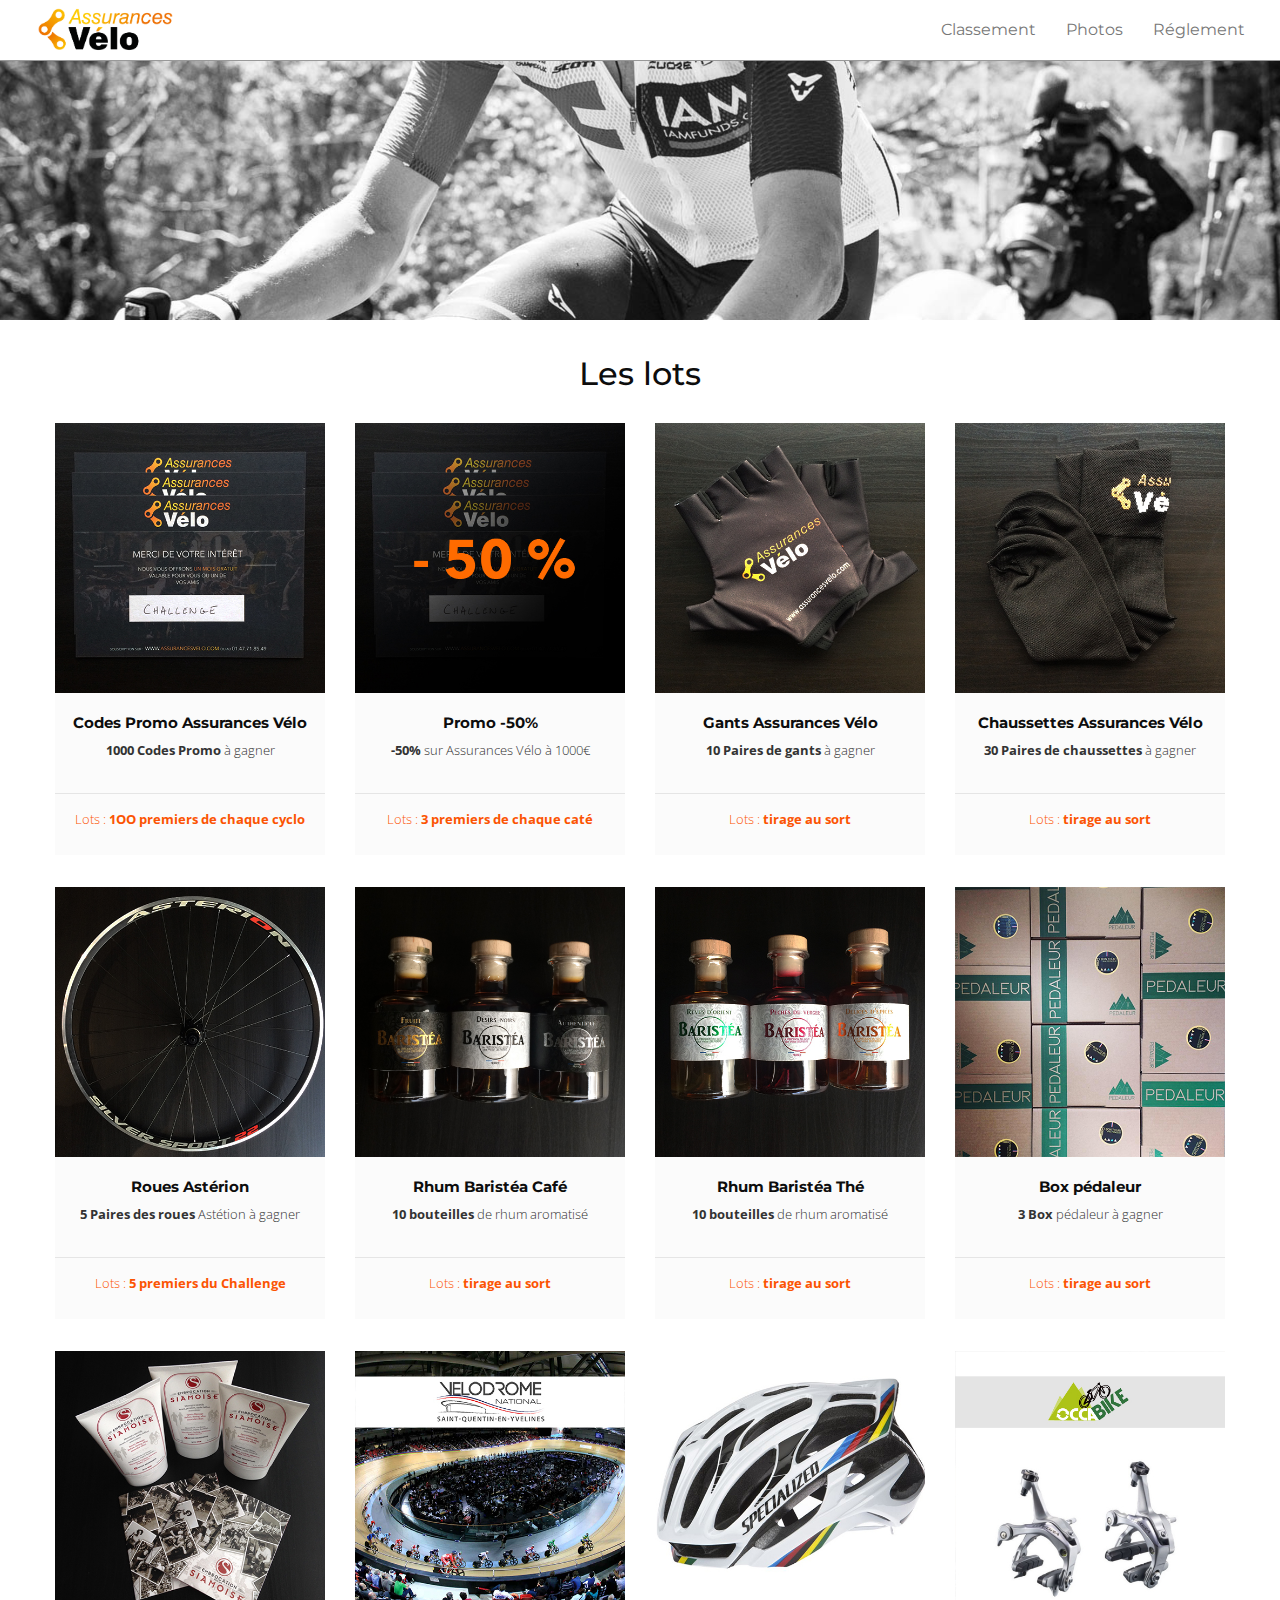
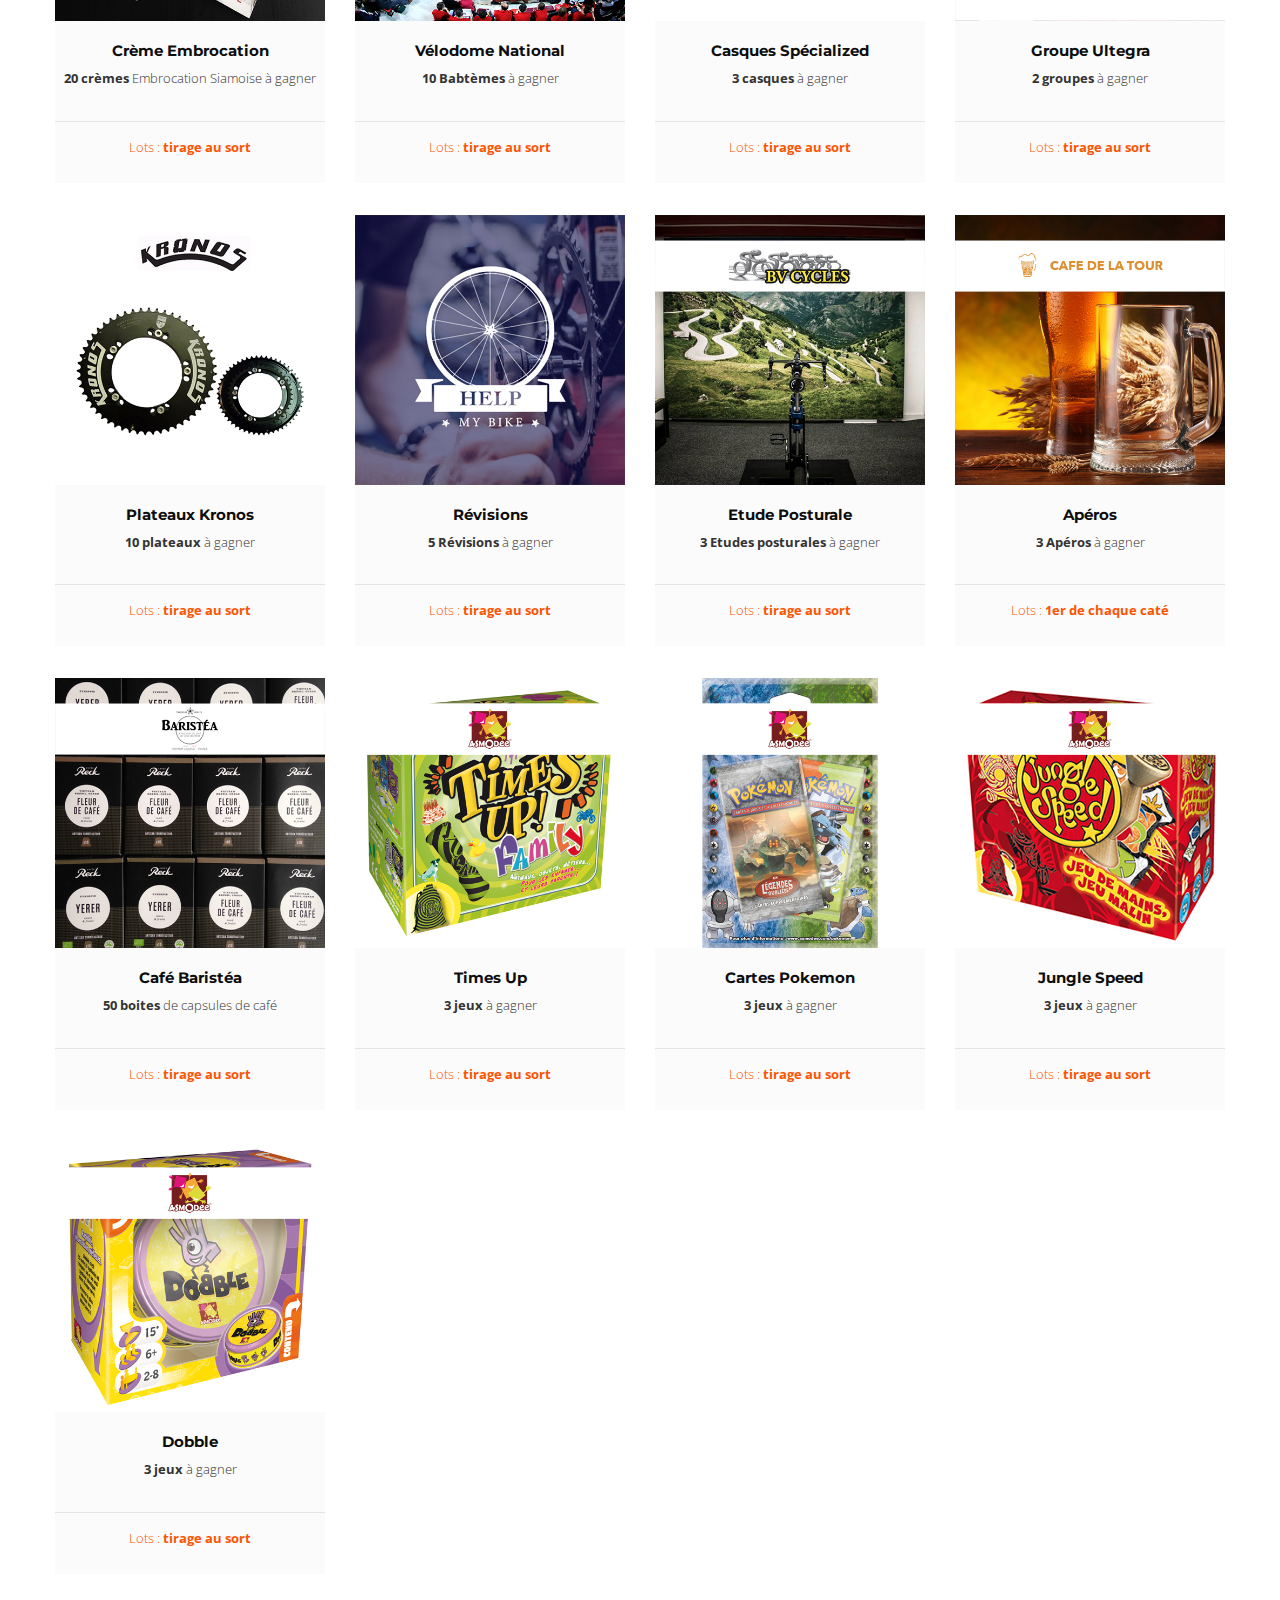
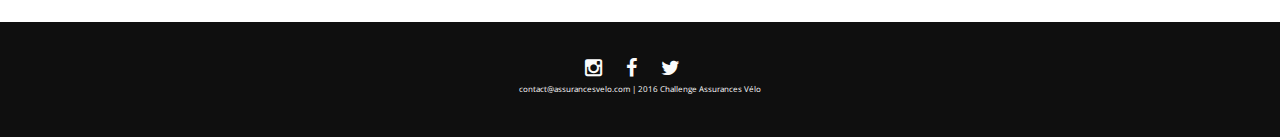
<file: lots.html>
<!doctype html>
<html>
<head>
  <meta charset="utf-8">

  <!-- Always force latest IE rendering engine or request Chrome Frame -->
  <meta content="IE=edge,chrome=1" http-equiv="X-UA-Compatible">

  <!-- Use title if it's in the page YAML frontmatter -->
  <title>The Middleman</title>
  <meta name="viewport" content="width=device-width, initial-scale=1">
  <meta charset="utf-8">
  <meta http-equiv="X-UA-Compatible" content="IE=edge,chrome=1">
  <link href="stylesheets/all.css" rel="stylesheet" />
  <script src="javascripts/all.js"></script>
</head>

<body class="lots">


  <div id="fb-root"></div>
  <script>(function(d, s, id) {
    var js, fjs = d.getElementsByTagName(s)[0];
    if (d.getElementById(id)) return;
    js = d.createElement(s); js.id = id;
    js.src = "//connect.facebook.net/fr_FR/sdk.js#xfbml=1&version=v2.8";
    fjs.parentNode.insertBefore(js, fjs);
  }(document, 'script', 'facebook-jssdk'));</script>


  <div id="fb-root"></div>

  <nav class="navbar navbar-default navbar-fixed-top navbar-wagon" role="navigation">
    <div class="container-fluid">
      <!-- Brand and toggle get grouped for better mobile display -->
      <div class="navbar-header">
        <button type="button" class="navbar-toggle collapsed" data-toggle="collapse" data-target="#bs-example-navbar-collapse-1">
          <span class="sr-only">Toggle navigation</span>
          <span class="icon-bar"></span>
          <span class="icon-bar"></span>
          <span class="icon-bar"></span>
        </button>
<a class="navbar-brand" href="./">        <img src="images/logo_noir.png" />
</a>      </div>

      <!-- Collect the nav links, forms, and other content for toggling -->
      <div class="collapse navbar-collapse" id="bs-example-navbar-collapse-1">

        <ul class="nav navbar-nav navbar-right">

          <li>
<a href="#">            Classement
</a>          </li>
          <li>
<a href="photos.html">            Photos
</a>          </li>
          <li>
<a href="reglement.html">           Réglement
</a>         </li>



       </ul>

     </div><!-- /.navbar-collapse -->
   </div><!-- /.container-fluid -->
 </nav>


 <div class="background_head" style="background-image:url('images/background-lots.jpg');"></div>

<div class="container" id="lot-partenaire">
<h2>Les lots</h2>
<br>
  <div class="row">
    <div class="col-xs-12 col-sm-6 col-md-3 text-center">
  <div class="lot">
    <div class="row">
      <div class="col-xs-3 col-sm-12">
        <img class="img-responsive" src="images/code_promo.jpg" />
      </div>
      <div class="col-xs-9 col-sm-12">
        <h2>
        <strong>Codes Promo Assurances Vélo</strong>
        </h2>
        <p><strong>1000 Codes Promo</strong> à gagner</p>
        <br>
        <div id="ranking">
        <p>Lots : <strong>1OO premiers de chaque cyclo</strong></p>
        </div>
      </div>
    </div>
  </div>
</div>

    <div class="col-xs-12 col-sm-6 col-md-3 text-center">
  <div class="lot">
    <div class="row">
      <div class="col-xs-3 col-sm-12">
        <img class="img-responsive" src="images/code_promo_50.jpg" />
      </div>
      <div class="col-xs-9 col-sm-12">
        <h2>
        <strong>Promo -50%</strong>
        </h2>
        <p><strong>-50%</strong> sur Assurances Vélo à 1000€</p>
        <br>
        <div id="ranking">
        <p>Lots : <strong>3 premiers de chaque caté</strong></p>
        </div>
      </div>
    </div>
  </div>
</div>

    <div class="col-xs-12 col-sm-6 col-md-3 text-center">
  <div class="lot">
    <div class="row">
      <div class="col-xs-3 col-sm-12">
        <img class="img-responsive" src="images/gants.jpg" />
      </div>
      <div class="col-xs-9 col-sm-12">
        <h2>
        <strong>Gants Assurances Vélo</strong>
        </h2>
        <p><strong>10 Paires de gants</strong> à gagner</p>
        <br>
        <div id="ranking">
        <p>Lots : <strong>tirage au sort</strong></p>
        </div>
      </div>
    </div>
  </div>
</div>

    <div class="col-xs-12 col-sm-6 col-md-3 text-center">
  <div class="lot">
    <div class="row">
      <div class="col-xs-3 col-sm-12">
        <img class="img-responsive" src="images/chaussettes.jpg" />
      </div>
      <div class="col-xs-9 col-sm-12">
        <h2>
        <strong>Chaussettes Assurances Vélo</strong>
        </h2>
        <p><strong>30 Paires de chaussettes</strong> à gagner</p>
        <br>
        <div id="ranking">
        <p>Lots : <strong>tirage au sort</strong></p>
        </div>
      </div>
    </div>
  </div>
</div>

    <div class="col-xs-12 col-sm-6 col-md-3 text-center">
  <div class="lot">
    <div class="row">
      <div class="col-xs-3 col-sm-12">
        <img class="img-responsive" src="images/roue_asterion.jpg" />
      </div>
      <div class="col-xs-9 col-sm-12">
        <h2>
        <strong>Roues Astérion</strong>
        </h2>
        <p><strong>5 Paires des roues</strong> Astétion à gagner</p>
        <br>
        <div id="ranking">
        <p>Lots : <strong>5 premiers du Challenge</strong></p>
        </div>
      </div>
    </div>
  </div>
</div>

    <div class="col-xs-12 col-sm-6 col-md-3 text-center">
  <div class="lot">
    <div class="row">
      <div class="col-xs-3 col-sm-12">
        <img class="img-responsive" src="images/baristea_cafe.jpg" />
      </div>
      <div class="col-xs-9 col-sm-12">
        <h2>
        <strong>Rhum Baristéa Café</strong>
        </h2>
        <p><strong>10 bouteilles</strong> de rhum aromatisé</p>
        <br>
        <div id="ranking">
        <p>Lots : <strong>tirage au sort</strong></p>
        </div>
      </div>
    </div>
  </div>
</div>

    <div class="col-xs-12 col-sm-6 col-md-3 text-center">
  <div class="lot">
    <div class="row">
      <div class="col-xs-3 col-sm-12">
        <img class="img-responsive" src="images/baristea_the.jpg" />
      </div>
      <div class="col-xs-9 col-sm-12">
        <h2>
        <strong>Rhum Baristéa Thé</strong>
        </h2>
        <p><strong>10 bouteilles</strong> de rhum aromatisé</p>
        <br>
        <div id="ranking">
        <p>Lots : <strong>tirage au sort</strong></p>
        </div>
      </div>
    </div>
  </div>
</div>

    <div class="col-xs-12 col-sm-6 col-md-3 text-center">
  <div class="lot">
    <div class="row">
      <div class="col-xs-3 col-sm-12">
        <img class="img-responsive" src="images/lot-pedaleur.jpg" />
      </div>
      <div class="col-xs-9 col-sm-12">
        <h2>
        <strong>Box pédaleur</strong>
        </h2>
        <p><strong>3 Box</strong> pédaleur à gagner</p>
        <br>
        <div id="ranking">
        <p>Lots : <strong>tirage au sort</strong></p>
        </div>
      </div>
    </div>
  </div>
</div>

    <div class="col-xs-12 col-sm-6 col-md-3 text-center">
  <div class="lot">
    <div class="row">
      <div class="col-xs-3 col-sm-12">
        <img class="img-responsive" src="images/lot-embrocation.jpg" />
      </div>
      <div class="col-xs-9 col-sm-12">
        <h2>
        <strong>Crème Embrocation</strong>
        </h2>
        <p><strong>20 crèmes</strong> Embrocation Siamoise à gagner</p>
        <br>
        <div id="ranking">
        <p>Lots : <strong>tirage au sort</strong></p>
        </div>
      </div>
    </div>
  </div>
</div>

    <div class="col-xs-12 col-sm-6 col-md-3 text-center">
  <div class="lot">
    <div class="row">
      <div class="col-xs-3 col-sm-12">
        <img class="img-responsive" src="images/lot-velodrome.jpg" />
      </div>
      <div class="col-xs-9 col-sm-12">
        <h2>
        <strong>Vélodome National</strong>
        </h2>
        <p><strong>10 Babtèmes</strong> à gagner</p>
        <br>
        <div id="ranking">
        <p>Lots : <strong>tirage au sort</strong></p>
        </div>
      </div>
    </div>
  </div>
</div>

    <div class="col-xs-12 col-sm-6 col-md-3 text-center">
  <div class="lot">
    <div class="row">
      <div class="col-xs-3 col-sm-12">
        <img class="img-responsive" src="images/lot-greves.jpg" />
      </div>
      <div class="col-xs-9 col-sm-12">
        <h2>
        <strong>Casques Spécialized</strong>
        </h2>
        <p><strong>3 casques</strong> à gagner</p>
        <br>
        <div id="ranking">
        <p>Lots : <strong>tirage au sort</strong></p>
        </div>
      </div>
    </div>
  </div>
</div>

    <div class="col-xs-12 col-sm-6 col-md-3 text-center">
  <div class="lot">
    <div class="row">
      <div class="col-xs-3 col-sm-12">
        <img class="img-responsive" src="images/lot-occabike.jpg" />
      </div>
      <div class="col-xs-9 col-sm-12">
        <h2>
        <strong>Groupe Ultegra</strong>
        </h2>
        <p><strong>2 groupes</strong> à gagner</p>
        <br>
        <div id="ranking">
        <p>Lots : <strong>tirage au sort</strong></p>
        </div>
      </div>
    </div>
  </div>
</div>

    <div class="col-xs-12 col-sm-6 col-md-3 text-center">
  <div class="lot">
    <div class="row">
      <div class="col-xs-3 col-sm-12">
        <img class="img-responsive" src="images/lot-kronos.jpg" />
      </div>
      <div class="col-xs-9 col-sm-12">
        <h2>
        <strong>Plateaux Kronos</strong>
        </h2>
        <p><strong>10 plateaux</strong> à gagner</p>
        <br>
        <div id="ranking">
        <p>Lots : <strong>tirage au sort</strong></p>
        </div>
      </div>
    </div>
  </div>
</div>

    <div class="col-xs-12 col-sm-6 col-md-3 text-center">
  <div class="lot">
    <div class="row">
      <div class="col-xs-3 col-sm-12">
        <img class="img-responsive" src="images/lot-helpmybike.jpg" />
      </div>
      <div class="col-xs-9 col-sm-12">
        <h2>
        <strong>Révisions</strong>
        </h2>
        <p><strong>5 Révisions</strong> à gagner</p>
        <br>
        <div id="ranking">
        <p>Lots : <strong>tirage au sort</strong></p>
        </div>
      </div>
    </div>
  </div>
</div>

    <div class="col-xs-12 col-sm-6 col-md-3 text-center">
  <div class="lot">
    <div class="row">
      <div class="col-xs-3 col-sm-12">
        <img class="img-responsive" src="images/lot-bv.jpg" />
      </div>
      <div class="col-xs-9 col-sm-12">
        <h2>
        <strong>Etude Posturale</strong>
        </h2>
        <p><strong>3 Etudes posturales</strong> à gagner</p>
        <br>
        <div id="ranking">
        <p>Lots : <strong>tirage au sort</strong></p>
        </div>
      </div>
    </div>
  </div>
</div>

    <div class="col-xs-12 col-sm-6 col-md-3 text-center">
  <div class="lot">
    <div class="row">
      <div class="col-xs-3 col-sm-12">
        <img class="img-responsive" src="images/lot-cafedelatour.jpg" />
      </div>
      <div class="col-xs-9 col-sm-12">
        <h2>
        <strong>Apéros</strong>
        </h2>
        <p><strong>3 Apéros</strong> à gagner</p>
        <br>
        <div id="ranking">
        <p>Lots : <strong>1er de chaque caté</strong></p>
        </div>
      </div>
    </div>
  </div>
</div>

    <div class="col-xs-12 col-sm-6 col-md-3 text-center">
  <div class="lot">
    <div class="row">
      <div class="col-xs-3 col-sm-12">
        <img class="img-responsive" src="images/lot-cafe.jpg" />
      </div>
      <div class="col-xs-9 col-sm-12">
        <h2>
        <strong>Café Baristéa</strong>
        </h2>
        <p><strong>50 boites</strong> de capsules de café</p>
        <br>
        <div id="ranking">
        <p>Lots : <strong>tirage au sort</strong></p>
        </div>
      </div>
    </div>
  </div>
</div>

    <div class="col-xs-12 col-sm-6 col-md-3 text-center">
  <div class="lot">
    <div class="row">
      <div class="col-xs-3 col-sm-12">
        <img class="img-responsive" src="images/lot-timesup.jpg" />
      </div>
      <div class="col-xs-9 col-sm-12">
        <h2>
        <strong>Times Up</strong>
        </h2>
        <p><strong>3 jeux</strong> à gagner</p>
        <br>
        <div id="ranking">
        <p>Lots : <strong>tirage au sort</strong></p>
        </div>
      </div>
    </div>
  </div>
</div>

    <div class="col-xs-12 col-sm-6 col-md-3 text-center">
  <div class="lot">
    <div class="row">
      <div class="col-xs-3 col-sm-12">
        <img class="img-responsive" src="images/lot-pokemon.jpg" />
      </div>
      <div class="col-xs-9 col-sm-12">
        <h2>
        <strong>Cartes Pokemon</strong>
        </h2>
        <p><strong>3 jeux</strong> à gagner</p>
        <br>
        <div id="ranking">
        <p>Lots : <strong>tirage au sort</strong></p>
        </div>
      </div>
    </div>
  </div>
</div>

    <div class="col-xs-12 col-sm-6 col-md-3 text-center">
  <div class="lot">
    <div class="row">
      <div class="col-xs-3 col-sm-12">
        <img class="img-responsive" src="images/lot-junglespeed.jpg" />
      </div>
      <div class="col-xs-9 col-sm-12">
        <h2>
        <strong>Jungle Speed</strong>
        </h2>
        <p><strong>3 jeux</strong> à gagner</p>
        <br>
        <div id="ranking">
        <p>Lots : <strong>tirage au sort</strong></p>
        </div>
      </div>
    </div>
  </div>
</div>

    <div class="col-xs-12 col-sm-6 col-md-3 text-center">
  <div class="lot">
    <div class="row">
      <div class="col-xs-3 col-sm-12">
        <img class="img-responsive" src="images/lot-dooble.jpg" />
      </div>
      <div class="col-xs-9 col-sm-12">
        <h2>
        <strong>Dobble</strong>
        </h2>
        <p><strong>3 jeux</strong> à gagner</p>
        <br>
        <div id="ranking">
        <p>Lots : <strong>tirage au sort</strong></p>
        </div>
      </div>
    </div>
  </div>
</div>

  </div>
</div>










 <div id="footer" style="text-align: center">
  <div class="container">
    <div class="row">
        <ul class="list-inline">
          <li><a target="_blank" href="https://www.instagram.com/assurances.velo/"><i class="fa fa-instagram"></i></a></li>
          <li><a target="_blank" href="https://www.facebook.com/assurancevelo/?fref=ts"><i class="fa fa-facebook"></i></a></li>
          <li><a target="_blank" href="https://twitter.com/AssurancesVelo"><i class="fa fa-twitter"></i></a></li>
        </ul>
        <p>contact@assurancesvelo.com | 2016 Challenge Assurances Vélo</p>
    </div>
  </div>


</div>

</body>
</html>
</file>
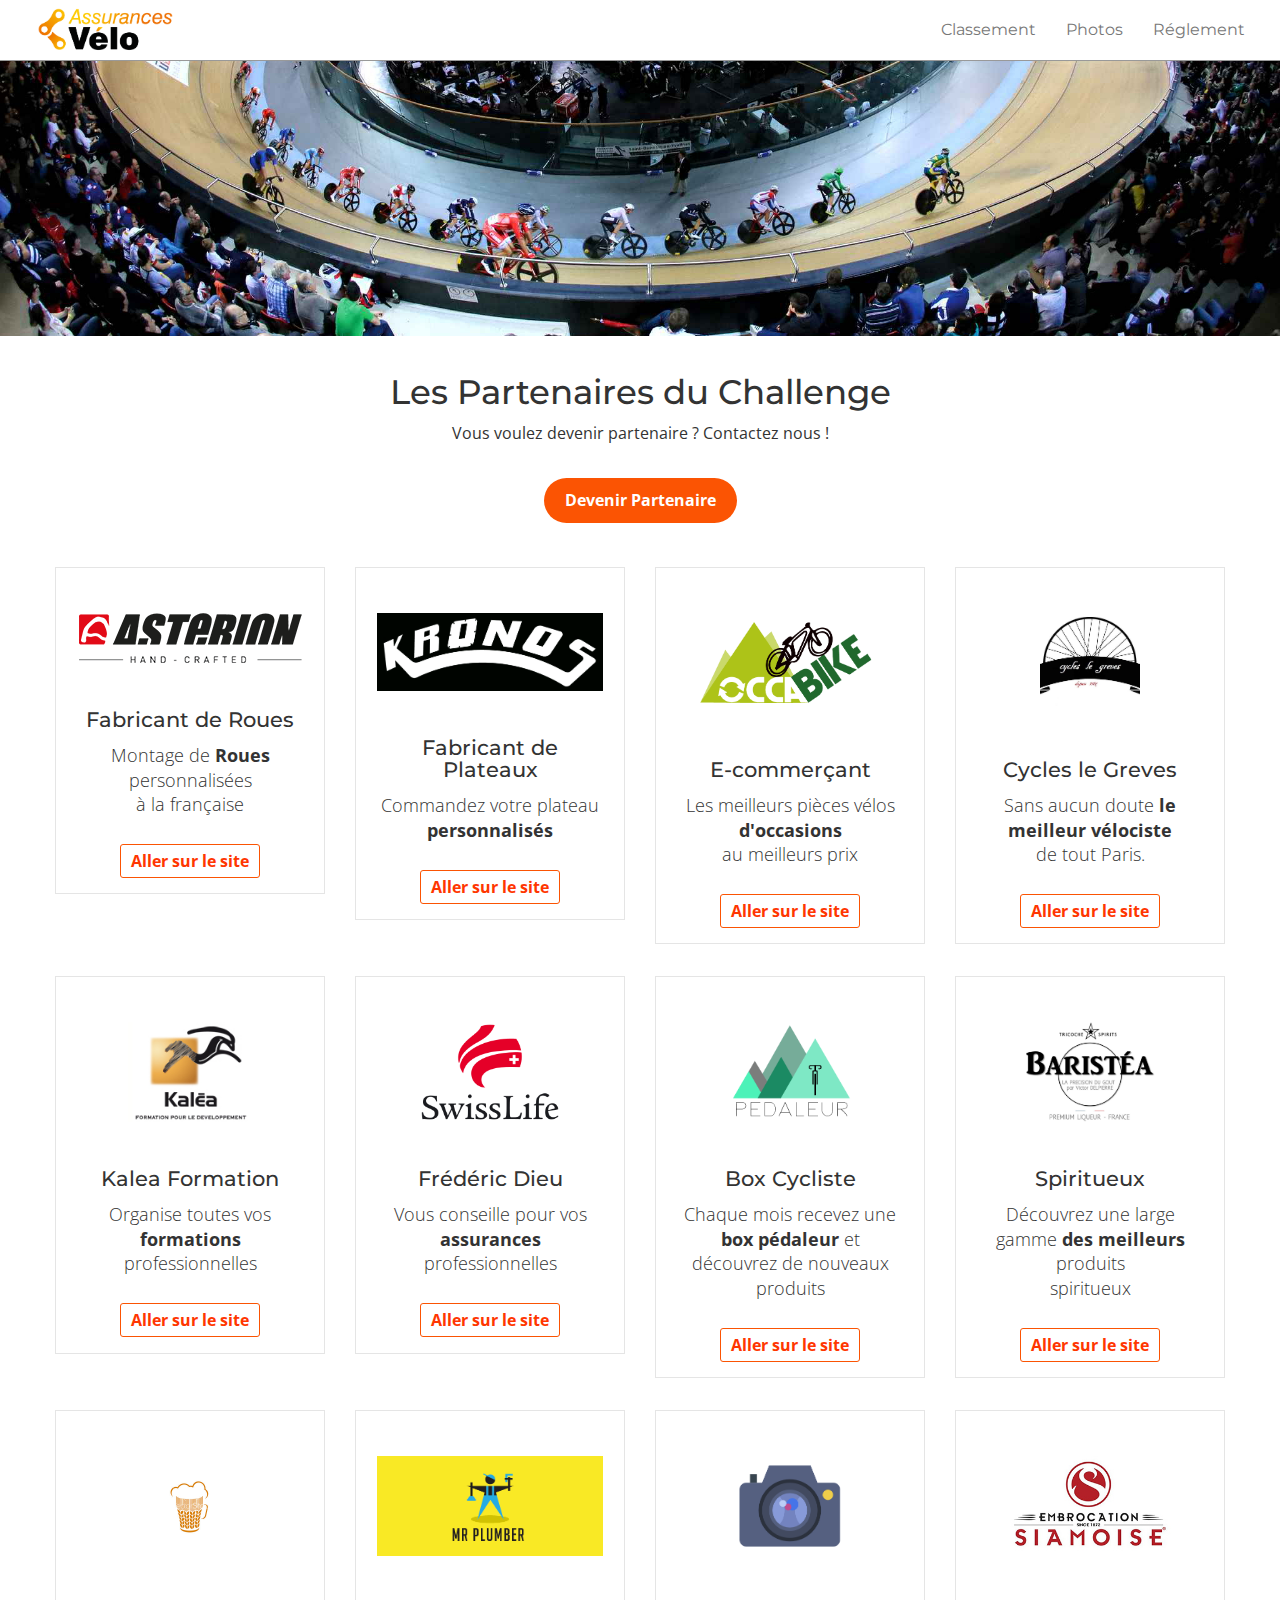
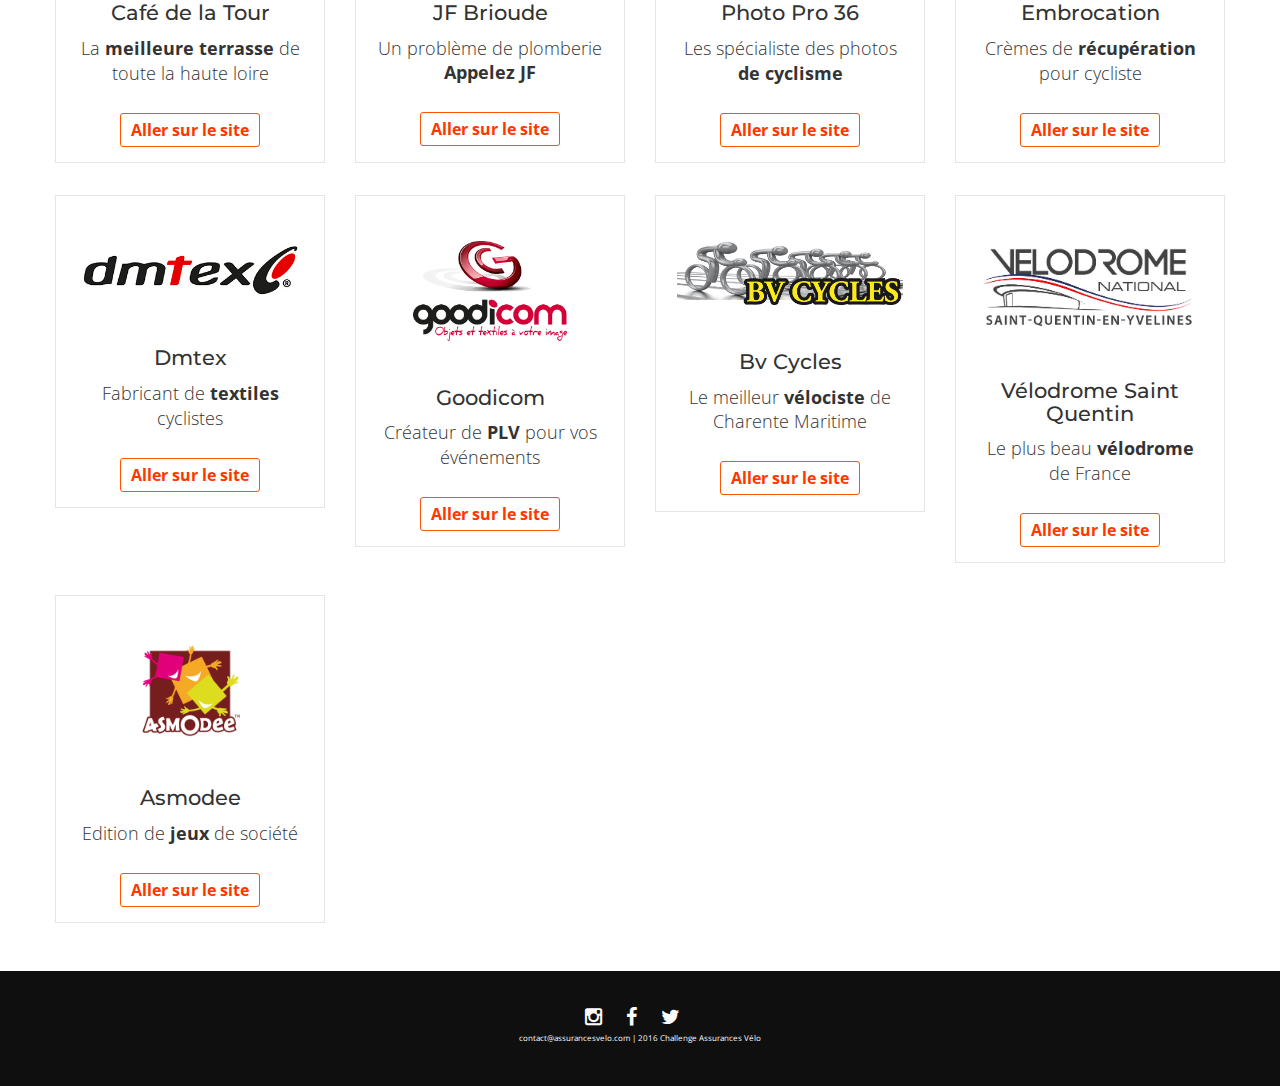
<file: partenaires.html>
<!doctype html>
<html>
<head>
  <meta charset="utf-8">

  <!-- Always force latest IE rendering engine or request Chrome Frame -->
  <meta content="IE=edge,chrome=1" http-equiv="X-UA-Compatible">

  <!-- Use title if it's in the page YAML frontmatter -->
  <title>The Middleman</title>
  <meta name="viewport" content="width=device-width, initial-scale=1">
  <meta charset="utf-8">
  <meta http-equiv="X-UA-Compatible" content="IE=edge,chrome=1">
  <link href="stylesheets/all.css" rel="stylesheet" />
  <script src="javascripts/all.js"></script>
</head>

<body class="partenaires">


  <div id="fb-root"></div>
  <script>(function(d, s, id) {
    var js, fjs = d.getElementsByTagName(s)[0];
    if (d.getElementById(id)) return;
    js = d.createElement(s); js.id = id;
    js.src = "//connect.facebook.net/fr_FR/sdk.js#xfbml=1&version=v2.8";
    fjs.parentNode.insertBefore(js, fjs);
  }(document, 'script', 'facebook-jssdk'));</script>


  <div id="fb-root"></div>

  <nav class="navbar navbar-default navbar-fixed-top navbar-wagon" role="navigation">
    <div class="container-fluid">
      <!-- Brand and toggle get grouped for better mobile display -->
      <div class="navbar-header">
        <button type="button" class="navbar-toggle collapsed" data-toggle="collapse" data-target="#bs-example-navbar-collapse-1">
          <span class="sr-only">Toggle navigation</span>
          <span class="icon-bar"></span>
          <span class="icon-bar"></span>
          <span class="icon-bar"></span>
        </button>
<a class="navbar-brand" href="./">        <img src="images/logo_noir.png" />
</a>      </div>

      <!-- Collect the nav links, forms, and other content for toggling -->
      <div class="collapse navbar-collapse" id="bs-example-navbar-collapse-1">

        <ul class="nav navbar-nav navbar-right">

          <li>
<a href="#">            Classement
</a>          </li>
          <li>
<a href="photos.html">            Photos
</a>          </li>
          <li>
<a href="reglement.html">           Réglement
</a>         </li>



       </ul>

     </div><!-- /.navbar-collapse -->
   </div><!-- /.container-fluid -->
 </nav>


 
<div class="background_head" style="background-image:url('images/header_partenaires.jpg');"></div>



<div class="container" id="partenaire">
  <h2>Les Partenaires du Challenge</h2>
  <p>Vous voulez devenir partenaire ? Contactez nous !</p>
  <br>
  <button type="button" class="btn btn-medium" data-toggle="modal" data-target="#myModal">Devenir Partenaire</button>

  <br>
  <br>
  <br>
  <div class="row">
    <div class="col-xs-12 col-sm-6 col-md-3 text-center">
  <div class="pen">
    <div class="row">
      <div class="col-xs-3 col-sm-12">
        <img class="img-responsive" src="images/asterion.png" />
      </div>
      <div class="col-xs-9 col-sm-12">
        <h2>
          Fabricant de Roues
        </h2>
        <p>Montage de <strong>Roues</strong> personnalisées <br> à la française</p>
        <br>
        <a target="_blank" href="http://www.asterion-wheels.com/" class="btn-medium" style="background:transparent; color:#ff3600 !important;"> Aller sur le site </a>
      </div>
    </div>
  </div>
</div>



    <div class="col-xs-12 col-sm-6 col-md-3 text-center">
  <div class="pen">
    <div class="row">
      <div class="col-xs-3 col-sm-12">
        <img class="img-responsive" src="images/kronos.JPG" />
      </div>
      <div class="col-xs-9 col-sm-12">
        <h2>
          Fabricant de Plateaux
        </h2>
        <p>Commandez votre plateau <strong> personnalisés </strong></p>
        <br>
        <a target="_blank" href="https://www.facebook.com/groups/104045939638875/" class="btn-medium" style="background:transparent; color:#ff3600 !important;"> Aller sur le site </a>
      </div>
    </div>
  </div>
</div>



    <div class="col-xs-12 col-sm-6 col-md-3 text-center">
  <div class="pen">
    <div class="row">
      <div class="col-xs-3 col-sm-12">
        <img class="img-responsive" src="images/occabike.png" />
      </div>
      <div class="col-xs-9 col-sm-12">
        <h2>
          E-commerçant
        </h2>
        <p>Les meilleurs pièces vélos <strong>d'occasions </strong><br>au meilleurs prix</p>
        <br>
        <a target="_blank" href="http://occabike.fr/" class="btn-medium" style="background:transparent; color:#ff3600 !important;"> Aller sur le site </a>
      </div>
    </div>
  </div>
</div>



    <div class="col-xs-12 col-sm-6 col-md-3 text-center">
  <div class="pen">
    <div class="row">
      <div class="col-xs-3 col-sm-12">
        <img class="img-responsive" src="images/legreves.jpg" />
      </div>
      <div class="col-xs-9 col-sm-12">
        <h2>
          Cycles le Greves
        </h2>
        <p>Sans aucun doute <strong>le meilleur vélociste</strong><br>de tout Paris.</p>
        <br>
        <a target="_blank" href="http://team.legreves.free.fr/produits.php" class="btn-medium" style="background:transparent; color:#ff3600 !important;"> Aller sur le site </a>
      </div>
    </div>
  </div>
</div>



    <div class="col-xs-12 col-sm-6 col-md-3 text-center">
  <div class="pen">
    <div class="row">
      <div class="col-xs-3 col-sm-12">
        <img class="img-responsive" src="images/kalea.jpg" />
      </div>
      <div class="col-xs-9 col-sm-12">
        <h2>
          Kalea Formation
        </h2>
        <p>Organise toutes vos <strong>formations</strong><br> professionnelles</p>
        <br>
        <a target="_blank" href="http://www.kalea-formation.com/" class="btn-medium" style="background:transparent; color:#ff3600 !important;"> Aller sur le site </a>
      </div>
    </div>
  </div>
</div>



    <div class="col-xs-12 col-sm-6 col-md-3 text-center">
  <div class="pen">
    <div class="row">
      <div class="col-xs-3 col-sm-12">
        <img class="img-responsive" src="images/swisslife.png" />
      </div>
      <div class="col-xs-9 col-sm-12">
        <h2>
          Frédéric Dieu
        </h2>
        <p>Vous conseille pour vos <strong> assurances </strong> professionnelles</p>
        <br>
        <a target="_blank" href="http://www.swisslife-direct.fr/frederic-dieu-houdan/agence-swisslife-assurances-houdan.html" class="btn-medium" style="background:transparent; color:#ff3600 !important;"> Aller sur le site </a>
      </div>
    </div>
  </div>
</div>



    <div class="col-xs-12 col-sm-6 col-md-3 text-center">
  <div class="pen">
    <div class="row">
      <div class="col-xs-3 col-sm-12">
        <img class="img-responsive" src="images/pedaleur.png" />
      </div>
      <div class="col-xs-9 col-sm-12">
        <h2>
          Box Cycliste
        </h2>
        <p>Chaque mois recevez une <strong>box pédaleur</strong> et découvrez de nouveaux produits</p>
        <br>
        <a target="_blank" href="http://www.pedaleur.fr/" class="btn-medium" style="background:transparent; color:#ff3600 !important;"> Aller sur le site </a>
      </div>
    </div>
  </div>
</div>



    <div class="col-xs-12 col-sm-6 col-md-3 text-center">
  <div class="pen">
    <div class="row">
      <div class="col-xs-3 col-sm-12">
        <img class="img-responsive" src="images/baristea.JPG" />
      </div>
      <div class="col-xs-9 col-sm-12">
        <h2>
          Spiritueux
        </h2>
        <p>Découvrez une large gamme <strong>des meilleurs</strong> produits<br> spiritueux</p>
        <br>
        <a target="_blank" href="http://www.barspoon.fr/barista.php" class="btn-medium" style="background:transparent; color:#ff3600 !important;"> Aller sur le site </a>
      </div>
    </div>
  </div>
</div>



    <div class="col-xs-12 col-sm-6 col-md-3 text-center">
  <div class="pen">
    <div class="row">
      <div class="col-xs-3 col-sm-12">
        <img class="img-responsive" src="images/cafe_de_la_tour.jpg" />
      </div>
      <div class="col-xs-9 col-sm-12">
        <h2>
          Café de la Tour
        </h2>
        <p>La <strong>meilleure terrasse</strong> de toute la haute loire</p>
        <br>
        <a target="_blank" href="" class="btn-medium" style="background:transparent; color:#ff3600 !important;"> Aller sur le site </a>
      </div>
    </div>
  </div>
</div>



    <div class="col-xs-12 col-sm-6 col-md-3 text-center">
  <div class="pen">
    <div class="row">
      <div class="col-xs-3 col-sm-12">
        <img class="img-responsive" src="images/plombier.png" />
      </div>
      <div class="col-xs-9 col-sm-12">
        <h2>
          JF Brioude
        </h2>
        <p>Un problème de plomberie <strong>Appelez JF</strong></p>
        <br>
        <a target="_blank" href="" class="btn-medium" style="background:transparent; color:#ff3600 !important;"> Aller sur le site </a>
      </div>
    </div>
  </div>
</div>



    <div class="col-xs-12 col-sm-6 col-md-3 text-center">
  <div class="pen">
    <div class="row">
      <div class="col-xs-3 col-sm-12">
        <img class="img-responsive" src="images/photo_pro_36.png" />
      </div>
      <div class="col-xs-9 col-sm-12">
        <h2>
          Photo Pro 36
        </h2>
        <p>Les spécialiste des photos <strong>de cyclisme</strong></p>
        <br>
        <a target="_blank" href="http://www.photopro36.fr/" class="btn-medium" style="background:transparent; color:#ff3600 !important;"> Aller sur le site </a>
      </div>
    </div>
  </div>
</div>



    <div class="col-xs-12 col-sm-6 col-md-3 text-center">
  <div class="pen">
    <div class="row">
      <div class="col-xs-3 col-sm-12">
        <img class="img-responsive" src="images/embrocation.jpg" />
      </div>
      <div class="col-xs-9 col-sm-12">
        <h2>
          Embrocation
        </h2>
        <p>Crèmes de <strong>récupération</strong> pour cycliste</p>
        <br>
        <a target="_blank" href="http://www.embrocationsiamoise.com/" class="btn-medium" style="background:transparent; color:#ff3600 !important;"> Aller sur le site </a>
      </div>
    </div>
  </div>
</div>



    <div class="col-xs-12 col-sm-6 col-md-3 text-center">
  <div class="pen">
    <div class="row">
      <div class="col-xs-3 col-sm-12">
        <img class="img-responsive" src="images/dmtex.jpg" />
      </div>
      <div class="col-xs-9 col-sm-12">
        <h2>
          Dmtex
        </h2>
        <p>Fabricant de <strong> textiles </strong> cyclistes</p>
        <br>
        <a target="_blank" href="http://www.dmtex-sport.com/" class="btn-medium" style="background:transparent; color:#ff3600 !important;"> Aller sur le site </a>
      </div>
    </div>
  </div>
</div>



    <div class="col-xs-12 col-sm-6 col-md-3 text-center">
  <div class="pen">
    <div class="row">
      <div class="col-xs-3 col-sm-12">
        <img class="img-responsive" src="images/goodicom.jpg" />
      </div>
      <div class="col-xs-9 col-sm-12">
        <h2>
          Goodicom
        </h2>
        <p>Créateur de <strong> PLV </strong> pour vos événements</p>
        <br>
        <a target="_blank" href="http://goodicom.fr/" class="btn-medium" style="background:transparent; color:#ff3600 !important;"> Aller sur le site </a>
      </div>
    </div>
  </div>
</div>



    <div class="col-xs-12 col-sm-6 col-md-3 text-center">
  <div class="pen">
    <div class="row">
      <div class="col-xs-3 col-sm-12">
        <img class="img-responsive" src="images/bv.jpg" />
      </div>
      <div class="col-xs-9 col-sm-12">
        <h2>
          Bv Cycles
        </h2>
        <p>Le meilleur<strong> vélociste </strong> de Charente Maritime</p>
        <br>
        <a target="_blank" href="https://www.facebook.com/cyril.vigier.59/" class="btn-medium" style="background:transparent; color:#ff3600 !important;"> Aller sur le site </a>
      </div>
    </div>
  </div>
</div>



    <div class="col-xs-12 col-sm-6 col-md-3 text-center">
  <div class="pen">
    <div class="row">
      <div class="col-xs-3 col-sm-12">
        <img class="img-responsive" src="images/velodrome.jpg" />
      </div>
      <div class="col-xs-9 col-sm-12">
        <h2>
          Vélodrome Saint Quentin
        </h2>
        <p>Le plus beau <strong> vélodrome </strong> de France</p>
        <br>
        <a target="_blank" href="http://www.velodrome-national.com/" class="btn-medium" style="background:transparent; color:#ff3600 !important;"> Aller sur le site </a>
      </div>
    </div>
  </div>
</div>



    <div class="col-xs-12 col-sm-6 col-md-3 text-center">
  <div class="pen">
    <div class="row">
      <div class="col-xs-3 col-sm-12">
        <img class="img-responsive" src="images/asmodee.png" />
      </div>
      <div class="col-xs-9 col-sm-12">
        <h2>
          Asmodee
        </h2>
        <p>Edition de <strong> jeux </strong> de société</p>
        <br>
        <a target="_blank" href="http://www.velodrome-national.com/" class="btn-medium" style="background:transparent; color:#ff3600 !important;"> Aller sur le site </a>
      </div>
    </div>
  </div>
</div>



  </div>
</div>



<!-- Small modal -->

<div class="modal fade" id="myModal" tabindex="-1" role="dialog" aria-labelledby="myModalLabel" aria-hidden="true">
  <div class="modal-dialog" role="document">
    <div class="modal-content">
      <div class="modal-header">
        <button type="button" class="close" data-dismiss="modal" aria-label="Close">
          <span aria-hidden="true">&times;</span>
        </button>
        <h4 class="modal-title" id="myModalLabel">Devenir Partenaire</h4>
      </div>
      <div class="modal-body">
        <div class="container-fluid bd-example-row">
          <div class="row">
            <div class="col-sm-6">
              <div class="box-partenaires">
                <h3> Offre Cyclo</h3>
                <ul>
                <li><i class="fa fa-facebook-square" aria-hidden="true" style="color:#3B5998"></i> <p>Pub sur Facebook</p></li>
                  <li><i class="fa fa-twitter-square" aria-hidden="true" style="color:#2AA9E0"></i> <p>Pub sur Twitter</p></li>
                  <li><i class="fa fa-instagram" aria-hidden="true" style="color:#D22F8C"></i> <p>Pub sur Instagram</p></li>
                  <li><i class="fa fa-file-o" aria-hidden="true" style="color:#3B5998"></i> <p>Apparition sur Flyer</p></li>
                  <li><i class="fa fa-eur" aria-hidden="true" style="color:#FF7453"></i> <p>Retour sur Investissement</p></li>
                  <li><i class="fa fa-line-chart" aria-hidden="true" style="color:#069F21"></i> <p>Suivi des metrics</p></li>
                </ul>
              </div>
            </div>
            <div class="col-sm-6">
              <div class="box-partenaires">
                <h3> Offre Marque</h3>
                <ul>
                <li><i class="fa fa-facebook-square" aria-hidden="true" style="color:#3B5998"></i> <p>Pub sur Facebook</p></li>
                  <li><i class="fa fa-twitter-square" aria-hidden="true" style="color:#2AA9E0"></i> <p>Pub sur Twitter</p></li>
                  <li><i class="fa fa-instagram" aria-hidden="true" style="color:#D22F8C"></i> <p>Pub sur Instagram</p></li>
                  <li><i class="fa fa-flag-checkered" aria-hidden="true" style="color: #FF5A5F"></i> <p>Stand sur les cyclos</p></li>
                  <li><i class="fa fa-eur" aria-hidden="true" style="color:#FF7453"></i> <p>Retour sur Investissement</p></li>
                  <li><i class="fa fa-line-chart" aria-hidden="true" style="color:#069F21"></i> <p>Suivi des metrics</p></li>
                </ul>
              </div>
            </div>
          </div>
        </div>
        <div class="modal-contact">
          <p>Si vous souhaitez devenir partenaire n'hésitez pas à nous contacter au <br> <strong>01 47 71 85 49</strong> ou par mail à <strong>contact@assurancesvelo.com</strong></p>
        </div>
      </div>
      <div class="modal-footer">
        <button type="button" class="btn btn-medium" data-dismiss="modal">Retour</button>
      </div>
    </div>
  </div>
</div>



 <div id="footer" style="text-align: center">
  <div class="container">
    <div class="row">
        <ul class="list-inline">
          <li><a target="_blank" href="https://www.instagram.com/assurances.velo/"><i class="fa fa-instagram"></i></a></li>
          <li><a target="_blank" href="https://www.facebook.com/assurancevelo/?fref=ts"><i class="fa fa-facebook"></i></a></li>
          <li><a target="_blank" href="https://twitter.com/AssurancesVelo"><i class="fa fa-twitter"></i></a></li>
        </ul>
        <p>contact@assurancesvelo.com | 2016 Challenge Assurances Vélo</p>
    </div>
  </div>


</div>

</body>
</html>
</file>
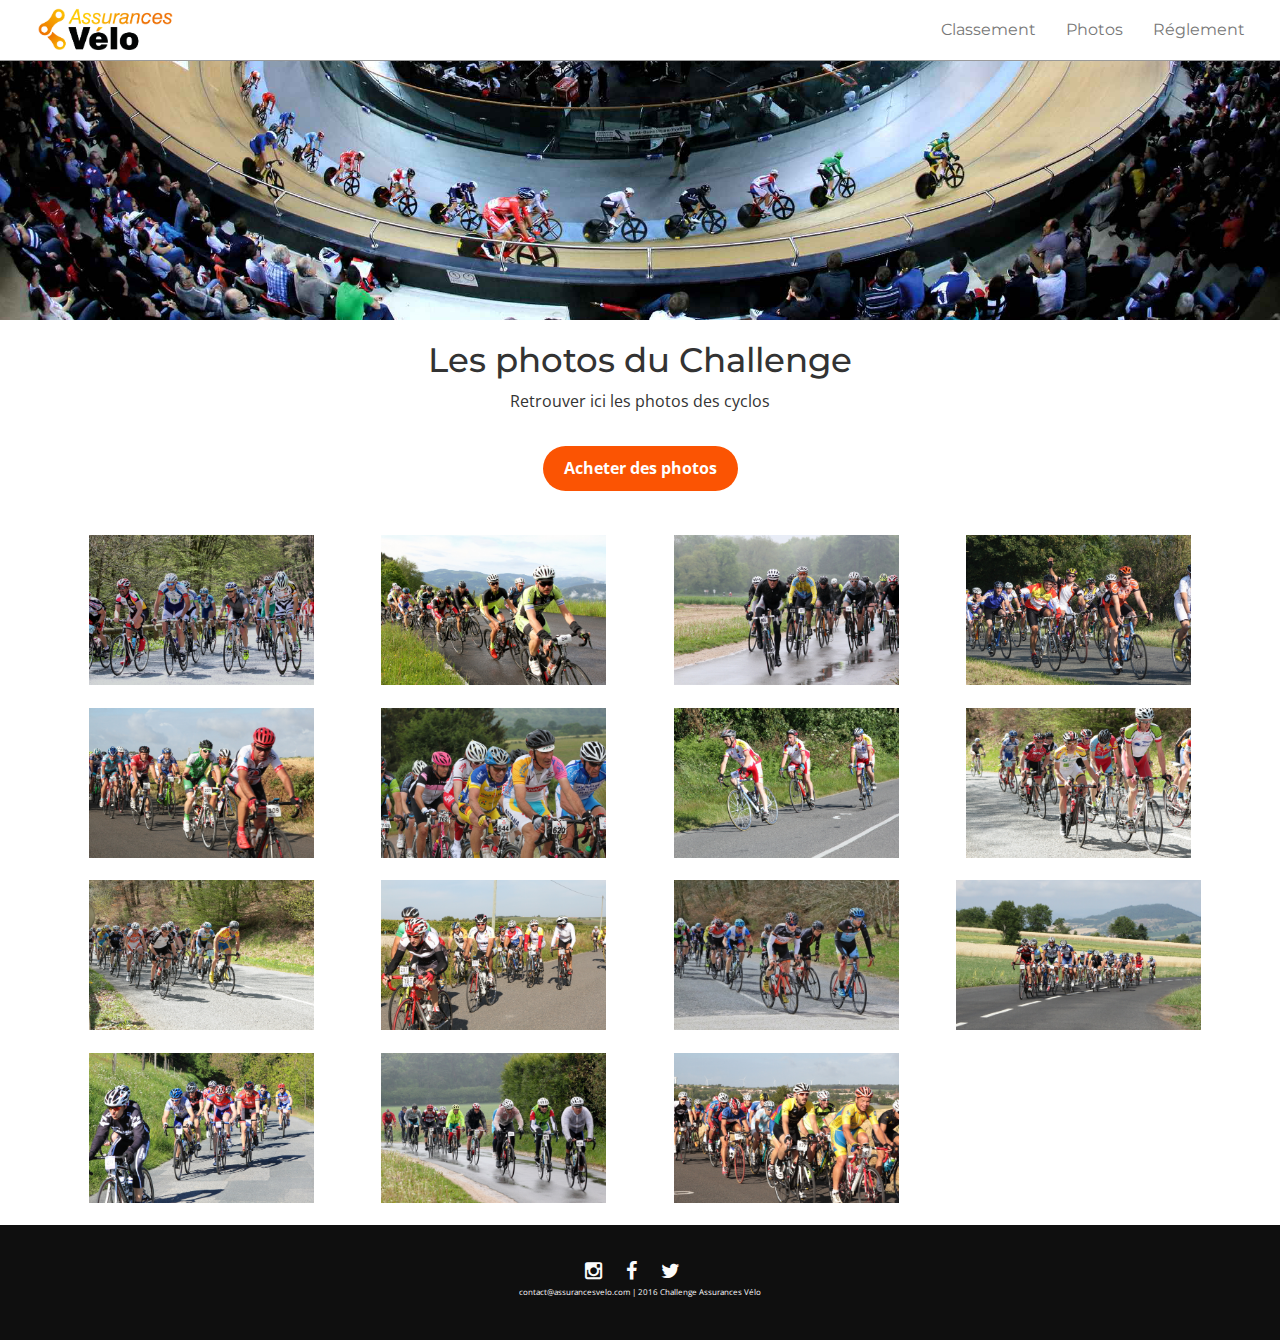
<file: photos.html>
<!doctype html>
<html>
<head>
  <meta charset="utf-8">

  <!-- Always force latest IE rendering engine or request Chrome Frame -->
  <meta content="IE=edge,chrome=1" http-equiv="X-UA-Compatible">

  <!-- Use title if it's in the page YAML frontmatter -->
  <title>The Middleman</title>
  <meta name="viewport" content="width=device-width, initial-scale=1">
  <meta charset="utf-8">
  <meta http-equiv="X-UA-Compatible" content="IE=edge,chrome=1">
  <link href="stylesheets/all.css" rel="stylesheet" />
  <script src="javascripts/all.js"></script>
</head>

<body class="photos">


  <div id="fb-root"></div>
  <script>(function(d, s, id) {
    var js, fjs = d.getElementsByTagName(s)[0];
    if (d.getElementById(id)) return;
    js = d.createElement(s); js.id = id;
    js.src = "//connect.facebook.net/fr_FR/sdk.js#xfbml=1&version=v2.8";
    fjs.parentNode.insertBefore(js, fjs);
  }(document, 'script', 'facebook-jssdk'));</script>


  <div id="fb-root"></div>

  <nav class="navbar navbar-default navbar-fixed-top navbar-wagon" role="navigation">
    <div class="container-fluid">
      <!-- Brand and toggle get grouped for better mobile display -->
      <div class="navbar-header">
        <button type="button" class="navbar-toggle collapsed" data-toggle="collapse" data-target="#bs-example-navbar-collapse-1">
          <span class="sr-only">Toggle navigation</span>
          <span class="icon-bar"></span>
          <span class="icon-bar"></span>
          <span class="icon-bar"></span>
        </button>
<a class="navbar-brand" href="./">        <img src="images/logo_noir.png" />
</a>      </div>

      <!-- Collect the nav links, forms, and other content for toggling -->
      <div class="collapse navbar-collapse" id="bs-example-navbar-collapse-1">

        <ul class="nav navbar-nav navbar-right">

          <li>
<a href="#">            Classement
</a>          </li>
          <li>
<a href="photos.html">            Photos
</a>          </li>
          <li>
<a href="reglement.html">           Réglement
</a>         </li>



       </ul>

     </div><!-- /.navbar-collapse -->
   </div><!-- /.container-fluid -->
 </nav>


 
<div class="background_head" style="background-image:url('images/header_partenaires.jpg');"></div>

<div class="container" style="text-align: center">
<h2>Les photos du Challenge</h2>
<p>Retrouver ici les photos des cyclos</p>
<br>
<a href="http://www.photopro36.fr/" target="_blank" class="btn btn-medium"> Acheter des photos</a>

<br>
<br>
<br>
  <div class="row">
    <div class="col-md-3">
  <img height="150" src="images/photo1.jpg" />
  <br>
  <br>
</div>

    <div class="col-md-3">
  <img height="150" src="images/photo3.jpg" />
  <br>
  <br>
</div>

    <div class="col-md-3">
  <img height="150" src="images/photo4.jpg" />
  <br>
  <br>
</div>

    <div class="col-md-3">
  <img height="150" src="images/photo6.jpg" />
  <br>
  <br>
</div>

    <div class="col-md-3">
  <img height="150" src="images/photo7.jpg" />
  <br>
  <br>
</div>

    <div class="col-md-3">
  <img height="150" src="images/photo8.jpg" />
  <br>
  <br>
</div>

    <div class="col-md-3">
  <img height="150" src="images/photo9.jpg" />
  <br>
  <br>
</div>

    <div class="col-md-3">
  <img height="150" src="images/photo10.jpg" />
  <br>
  <br>
</div>

    <div class="col-md-3">
  <img height="150" src="images/photo11.jpg" />
  <br>
  <br>
</div>

    <div class="col-md-3">
  <img height="150" src="images/photo12.jpg" />
  <br>
  <br>
</div>

    <div class="col-md-3">
  <img height="150" src="images/photo13.jpg" />
  <br>
  <br>
</div>

    <div class="col-md-3">
  <img height="150" src="images/photo14.jpg" />
  <br>
  <br>
</div>

    <div class="col-md-3">
  <img height="150" src="images/photo15.jpg" />
  <br>
  <br>
</div>

    <div class="col-md-3">
  <img height="150" src="images/photo2.jpg" />
  <br>
  <br>
</div>

    <div class="col-md-3">
  <img height="150" src="images/photo5.jpg" />
  <br>
  <br>
</div>

  </div>
</div>





 <div id="footer" style="text-align: center">
  <div class="container">
    <div class="row">
        <ul class="list-inline">
          <li><a target="_blank" href="https://www.instagram.com/assurances.velo/"><i class="fa fa-instagram"></i></a></li>
          <li><a target="_blank" href="https://www.facebook.com/assurancevelo/?fref=ts"><i class="fa fa-facebook"></i></a></li>
          <li><a target="_blank" href="https://twitter.com/AssurancesVelo"><i class="fa fa-twitter"></i></a></li>
        </ul>
        <p>contact@assurancesvelo.com | 2016 Challenge Assurances Vélo</p>
    </div>
  </div>


</div>

</body>
</html>
</file>
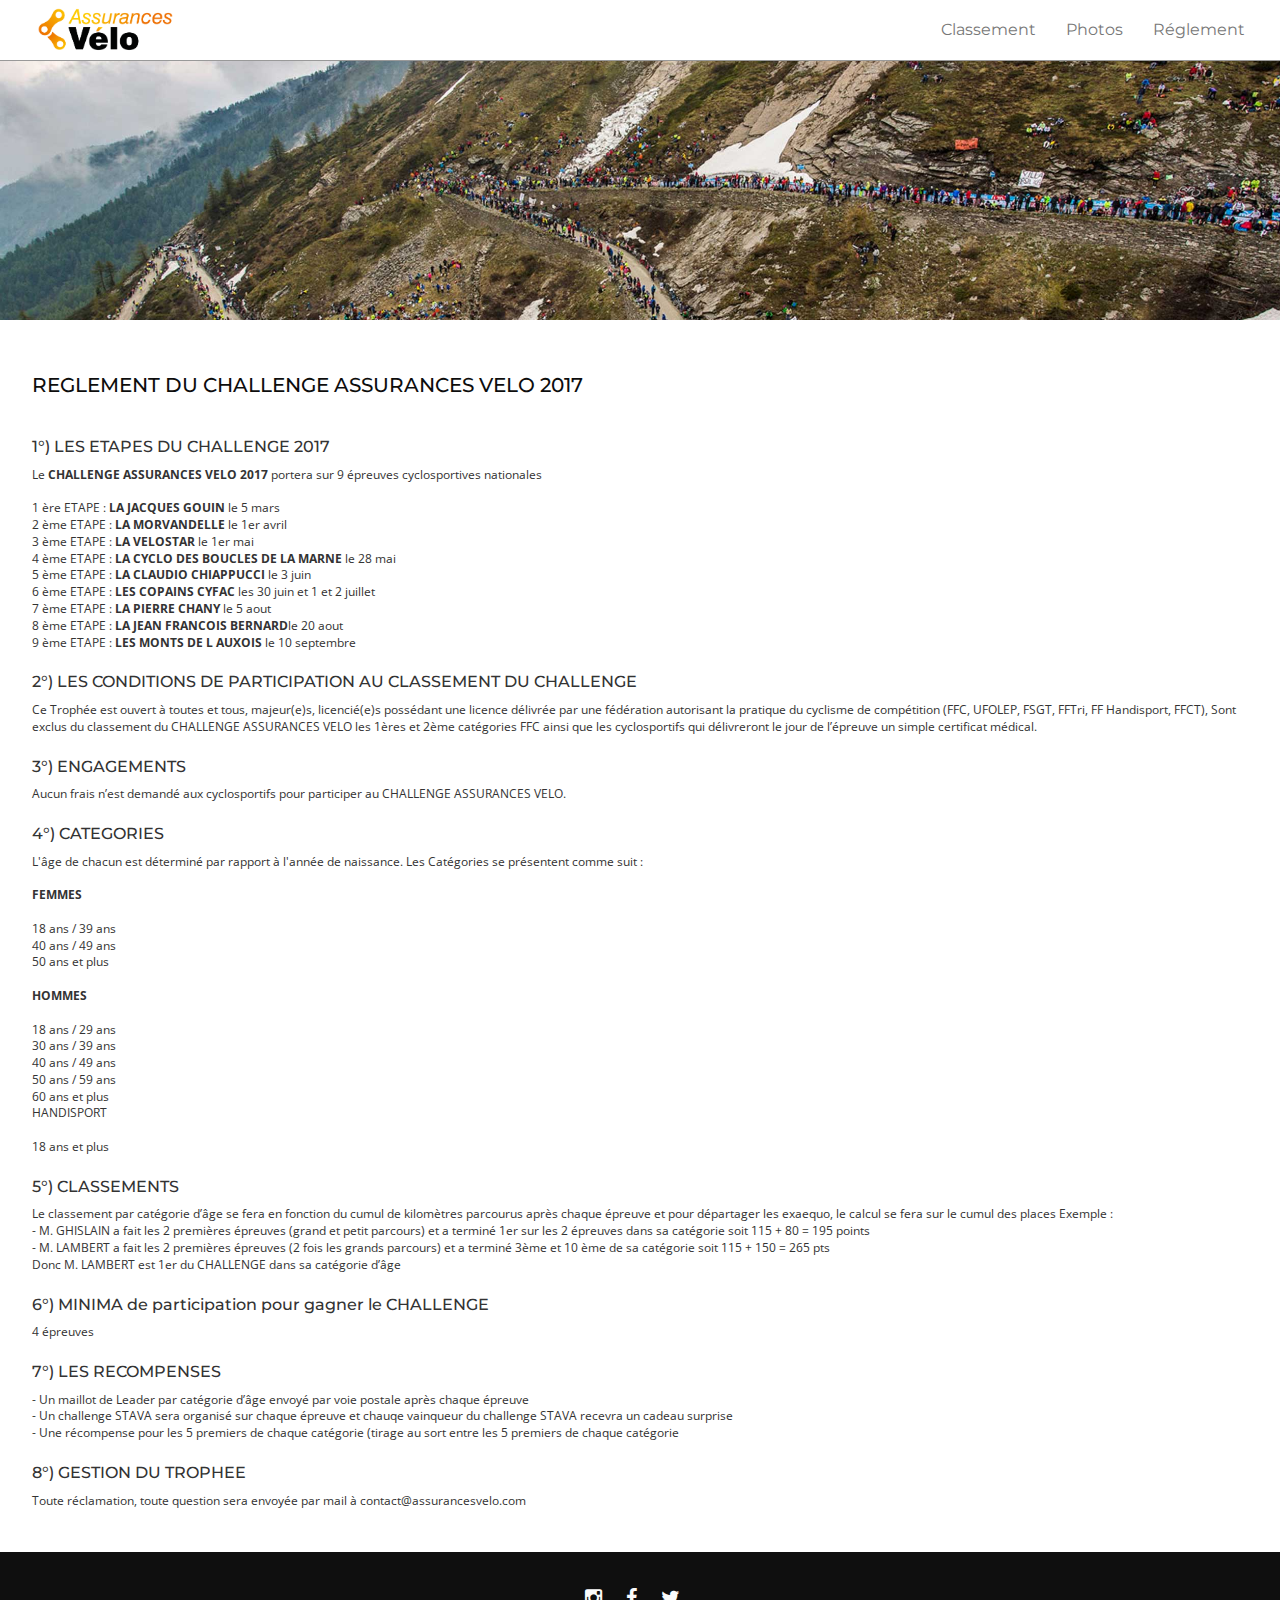
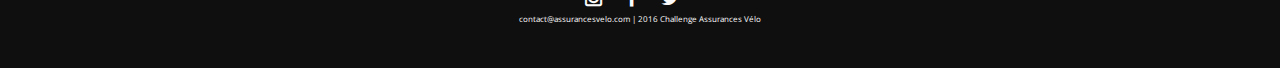
<file: reglement.html>
<!doctype html>
<html>
<head>
  <meta charset="utf-8">

  <!-- Always force latest IE rendering engine or request Chrome Frame -->
  <meta content="IE=edge,chrome=1" http-equiv="X-UA-Compatible">

  <!-- Use title if it's in the page YAML frontmatter -->
  <title>Réglement</title>
  <meta name="viewport" content="width=device-width, initial-scale=1">
  <meta charset="utf-8">
  <meta http-equiv="X-UA-Compatible" content="IE=edge,chrome=1">
  <link href="stylesheets/all.css" rel="stylesheet" />
  <script src="javascripts/all.js"></script>
</head>

<body class="reglement">


  <div id="fb-root"></div>
  <script>(function(d, s, id) {
    var js, fjs = d.getElementsByTagName(s)[0];
    if (d.getElementById(id)) return;
    js = d.createElement(s); js.id = id;
    js.src = "//connect.facebook.net/fr_FR/sdk.js#xfbml=1&version=v2.8";
    fjs.parentNode.insertBefore(js, fjs);
  }(document, 'script', 'facebook-jssdk'));</script>


  <div id="fb-root"></div>

  <nav class="navbar navbar-default navbar-fixed-top navbar-wagon" role="navigation">
    <div class="container-fluid">
      <!-- Brand and toggle get grouped for better mobile display -->
      <div class="navbar-header">
        <button type="button" class="navbar-toggle collapsed" data-toggle="collapse" data-target="#bs-example-navbar-collapse-1">
          <span class="sr-only">Toggle navigation</span>
          <span class="icon-bar"></span>
          <span class="icon-bar"></span>
          <span class="icon-bar"></span>
        </button>
<a class="navbar-brand" href="./">        <img src="images/logo_noir.png" />
</a>      </div>

      <!-- Collect the nav links, forms, and other content for toggling -->
      <div class="collapse navbar-collapse" id="bs-example-navbar-collapse-1">

        <ul class="nav navbar-nav navbar-right">

          <li>
<a href="#">            Classement
</a>          </li>
          <li>
<a href="photos.html">            Photos
</a>          </li>
          <li>
<a href="reglement.html">           Réglement
</a>         </li>



       </ul>

     </div><!-- /.navbar-collapse -->
   </div><!-- /.container-fluid -->
 </nav>


 <div class="background_head" style="background-image:url('images/epreuve_background.jpg');"></div>

<div id="reglement">
  <h1>REGLEMENT DU CHALLENGE ASSURANCES VELO 2017</h1>

  <h2>1°) LES ETAPES DU CHALLENGE 2017</h2>

  <p>
    Le <strong>CHALLENGE ASSURANCES VELO 2017</strong> portera sur 9 épreuves cyclosportives nationales<br><br>
    1 ère  ETAPE : <strong>LA JACQUES GOUIN</strong> le 5 mars<br>
    2 ème ETAPE : <strong>LA MORVANDELLE </strong>le 1er avril<br>
    3 ème ETAPE : <strong>LA VELOSTAR </strong>le 1er mai<br>
    4 ème ETAPE : <strong>LA CYCLO DES BOUCLES DE LA MARNE</strong> le 28 mai<br>
    5 ème ETAPE : <strong>LA CLAUDIO CHIAPPUCCI</strong> le 3 juin<br>
    6 ème ETAPE : <strong>LES COPAINS CYFAC </strong>les 30 juin et 1 et 2 juillet<br>
    7 ème ETAPE : <strong>LA PIERRE CHANY</strong> le 5 aout<br>
    8 ème ETAPE : <strong>LA JEAN FRANCOIS BERNARD</strong>le 20 aout<br>
    9 ème ETAPE : <strong>LES MONTS DE L AUXOIS</strong> le 10 septembre<br>
  </p>

  <h2>2°) LES CONDITIONS DE PARTICIPATION AU CLASSEMENT DU CHALLENGE </h2>

  <p>
   Ce Trophée est ouvert à toutes et tous, majeur(e)s, licencié(e)s possédant une licence délivrée par une fédération
   autorisant la pratique du cyclisme de compétition (FFC, UFOLEP, FSGT, FFTri, FF Handisport, FFCT),
   Sont exclus du classement du CHALLENGE ASSURANCES VELO les 1ères et 2ème catégories FFC ainsi que les
   cyclosportifs qui délivreront le jour de l’épreuve un simple certificat médical.
  </p>

  <h2>3°) ENGAGEMENTS</h2>

  <p>
    Aucun frais n’est demandé aux cyclosportifs pour participer au CHALLENGE ASSURANCES VELO.
  </p>

  <h2>4°) CATEGORIES</h2>

  <p>
    L'âge de chacun est déterminé par rapport à l'année de naissance. Les Catégories se présentent comme suit :<br><br>
    <strong>FEMMES<br><br></strong>
    18 ans / 39 ans<br>
    40 ans / 49 ans<br>
    50 ans et plus<br><br>
    <strong>HOMMES<br><br></strong>
    18 ans / 29 ans<br>
    30 ans / 39 ans<br>
    40 ans / 49 ans<br>
    50 ans / 59 ans<br>
    60 ans et plus<br>
    HANDISPORT<br><br>
    18 ans et plus<br>
  </p>

  <h2>5°) CLASSEMENTS</h2>

  <p>
    Le classement par catégorie d’âge se fera en fonction du cumul de kilomètres parcourus après chaque
  épreuve et pour départager les exaequo, le calcul se fera sur le cumul des places
  Exemple :<br>
  - M. GHISLAIN a fait les 2 premières épreuves (grand et petit parcours) et a terminé 1er sur les 2 épreuves
  dans sa catégorie soit 115 + 80 = 195 points<br>
  - M. LAMBERT a fait les 2 premières épreuves (2 fois les grands parcours) et a terminé 3ème et 10 ème de
  sa catégorie soit 115 + 150 = 265 pts<br>
  Donc M. LAMBERT est 1er du CHALLENGE dans sa catégorie d’âge<br>
  </p>

  <h2>6°) MINIMA de participation pour gagner le CHALLENGE </h2>

  <p>4 épreuves</p>

  <h2>7°) LES RECOMPENSES </h2>

  <p>
  - Un maillot de Leader par catégorie d’âge envoyé par voie postale après chaque épreuve<br>
  - Un challenge STAVA sera organisé sur chaque épreuve et chauqe vainqueur du challenge STAVA
  recevra un cadeau surprise<br>
  - Une récompense pour les 5 premiers de chaque catégorie (tirage au sort entre les 5 premiers de
  chaque catégorie<br>
  </p>

  <h2>8°) GESTION DU TROPHEE</h2>

  <p>Toute réclamation, toute question sera envoyée par mail à contact@assurancesvelo.com</p>
</div>



 <div id="footer" style="text-align: center">
  <div class="container">
    <div class="row">
        <ul class="list-inline">
          <li><a target="_blank" href="https://www.instagram.com/assurances.velo/"><i class="fa fa-instagram"></i></a></li>
          <li><a target="_blank" href="https://www.facebook.com/assurancevelo/?fref=ts"><i class="fa fa-facebook"></i></a></li>
          <li><a target="_blank" href="https://twitter.com/AssurancesVelo"><i class="fa fa-twitter"></i></a></li>
        </ul>
        <p>contact@assurancesvelo.com | 2016 Challenge Assurances Vélo</p>
    </div>
  </div>


</div>

</body>
</html>
</file>
